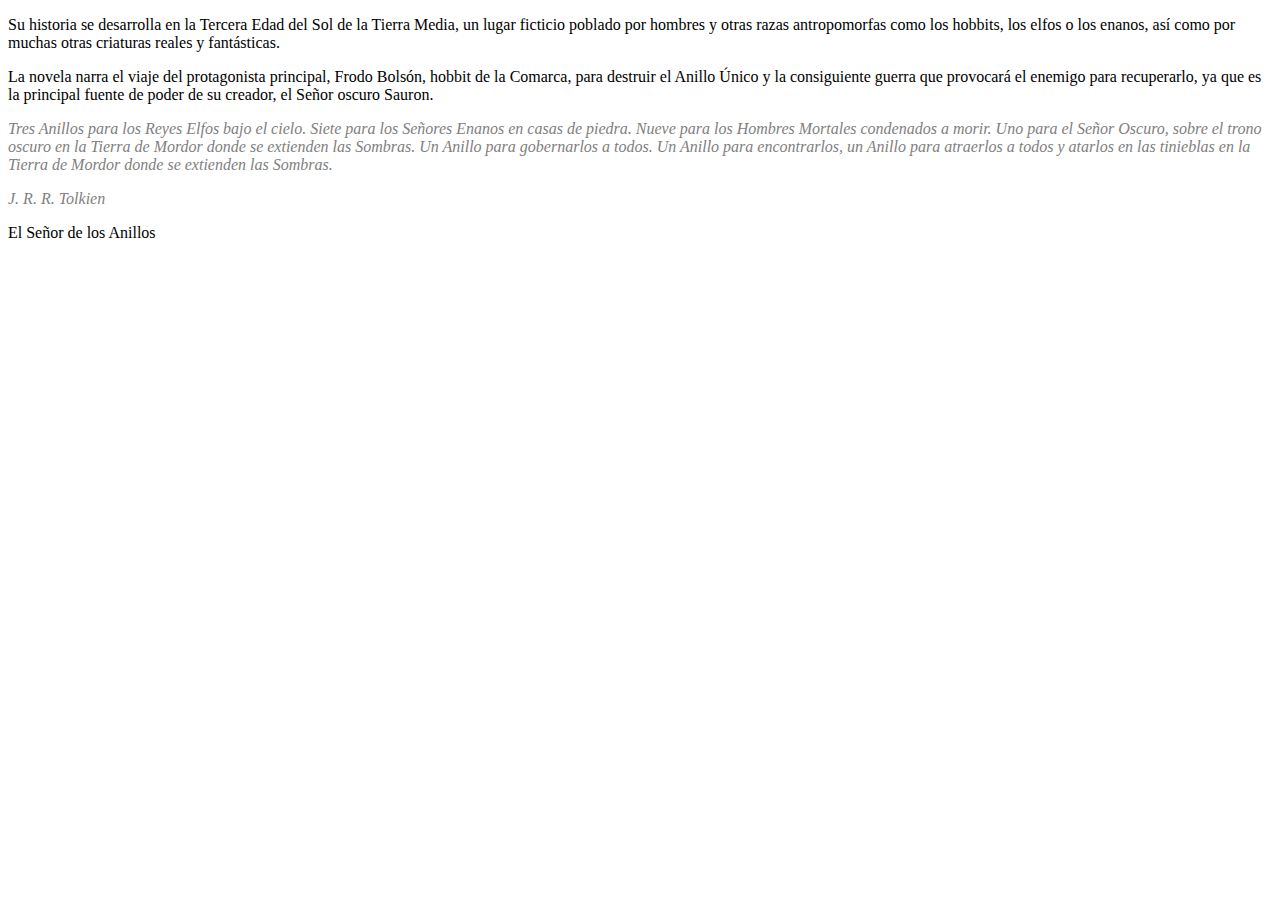
<file: css/3reto/index.html>
<!DOCTYPE html>
<html lang="en">
  <head>
    <meta charset="UTF-8" />
    <meta http-equiv="X-UA-Compatible" content="IE=edge" />
    <meta name="viewport" content="width=device-width, initial-scale=1.0" />
    <link rel="stylesheet" href="style.css" />
    <title>Selectores</title>
  </head>
  <body>
    <main>
      <p>
        Su historia se desarrolla en la Tercera Edad del Sol de la Tierra Media,
        un lugar ficticio poblado por hombres y otras razas antropomorfas como
        los hobbits, los elfos o los enanos, así como por muchas otras criaturas
        reales y fantásticas.
      </p>
      <p>
        La novela narra el viaje del protagonista principal, Frodo Bolsón,
        hobbit de la Comarca, para destruir el Anillo Único y la consiguiente
        guerra que provocará el enemigo para recuperarlo, ya que es la principal
        fuente de poder de su creador, el Señor oscuro Sauron.
      </p>
      <section>
        <p>
          Tres Anillos para los Reyes Elfos bajo el cielo. Siete para los
          Señores Enanos en casas de piedra. Nueve para los Hombres Mortales
          condenados a morir. Uno para el Señor Oscuro, sobre el trono oscuro en
          la Tierra de Mordor donde se extienden las Sombras. Un Anillo para
          gobernarlos a todos. Un Anillo para encontrarlos, un Anillo para
          atraerlos a todos y atarlos en las tinieblas en la Tierra de Mordor
          donde se extienden las Sombras.
        </p>
        <p>J. R. R. Tolkien</p>
        <span>El Señor de los Anillos</span>
      </section>
    </main>
  </body>
</html>
</file>
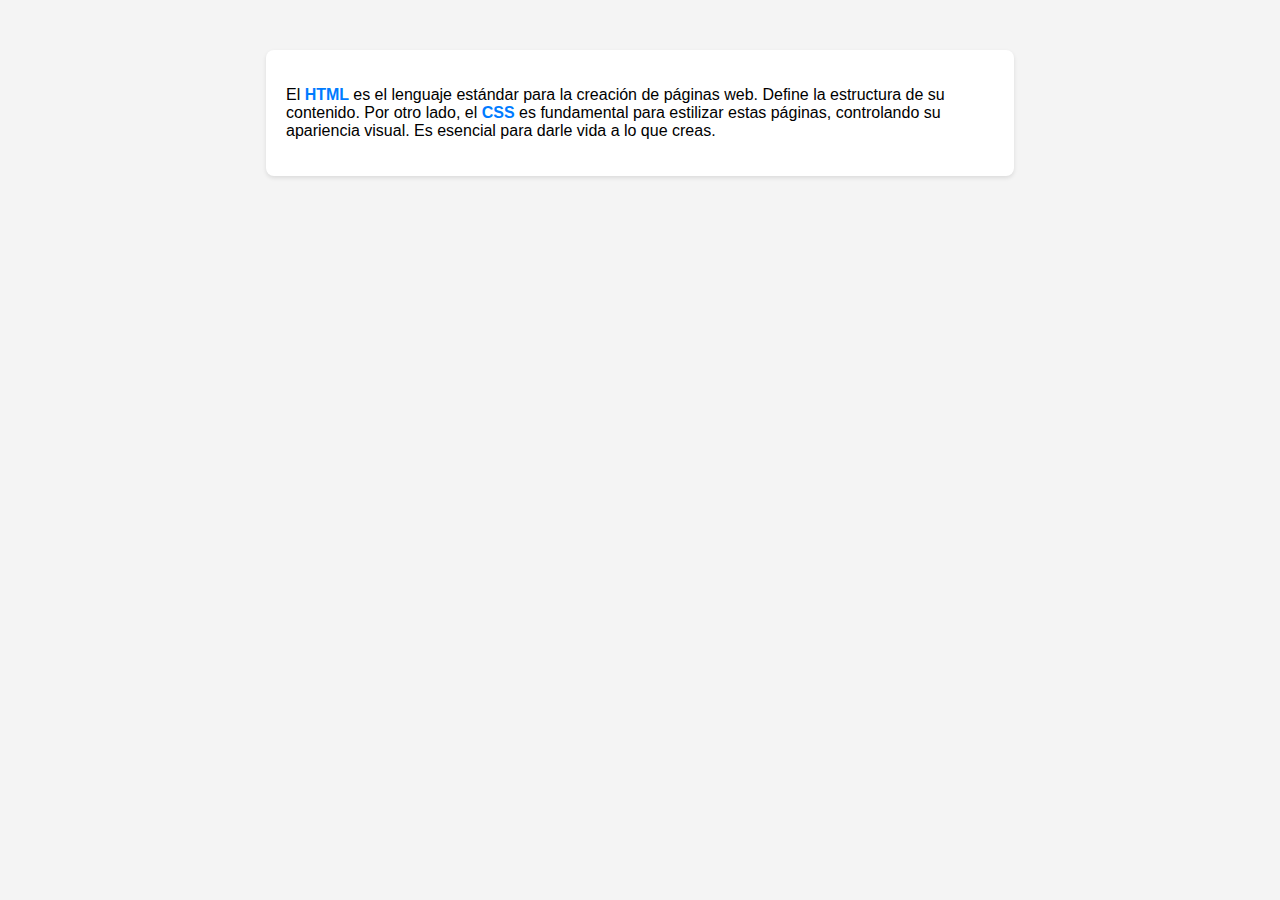
<file: css/6reto/index.html>
<!DOCTYPE html>
<html lang="es">
<head>
    <meta charset="UTF-8">
    <meta name="viewport" content="width=device-width, initial-scale=1.0">
    <title>Párrafo con Tooltip</title>
    <link rel="stylesheet" href="style.css">
</head>
<body>
    <div class="contenedor-parrafo">
        <p>
            El
            <span class="tooltip-trigger">HTML
                <span class="tooltip-text">HyperText Markup Language: Lenguaje de marcado para crear páginas web.</span>
            </span>
            es el lenguaje estándar para la creación de páginas web. Define la estructura de su contenido. Por otro lado, el
            <span class="tooltip-trigger">CSS
                <span class="tooltip-text">Cascading Style Sheets: Lenguaje para describir la presentación de un documento escrito en HTML.</span>
            </span>
            es fundamental para estilizar estas páginas, controlando su apariencia visual. Es esencial para darle vida a lo que creas.
        </p>
    </div>
</body>
</html>
</file>
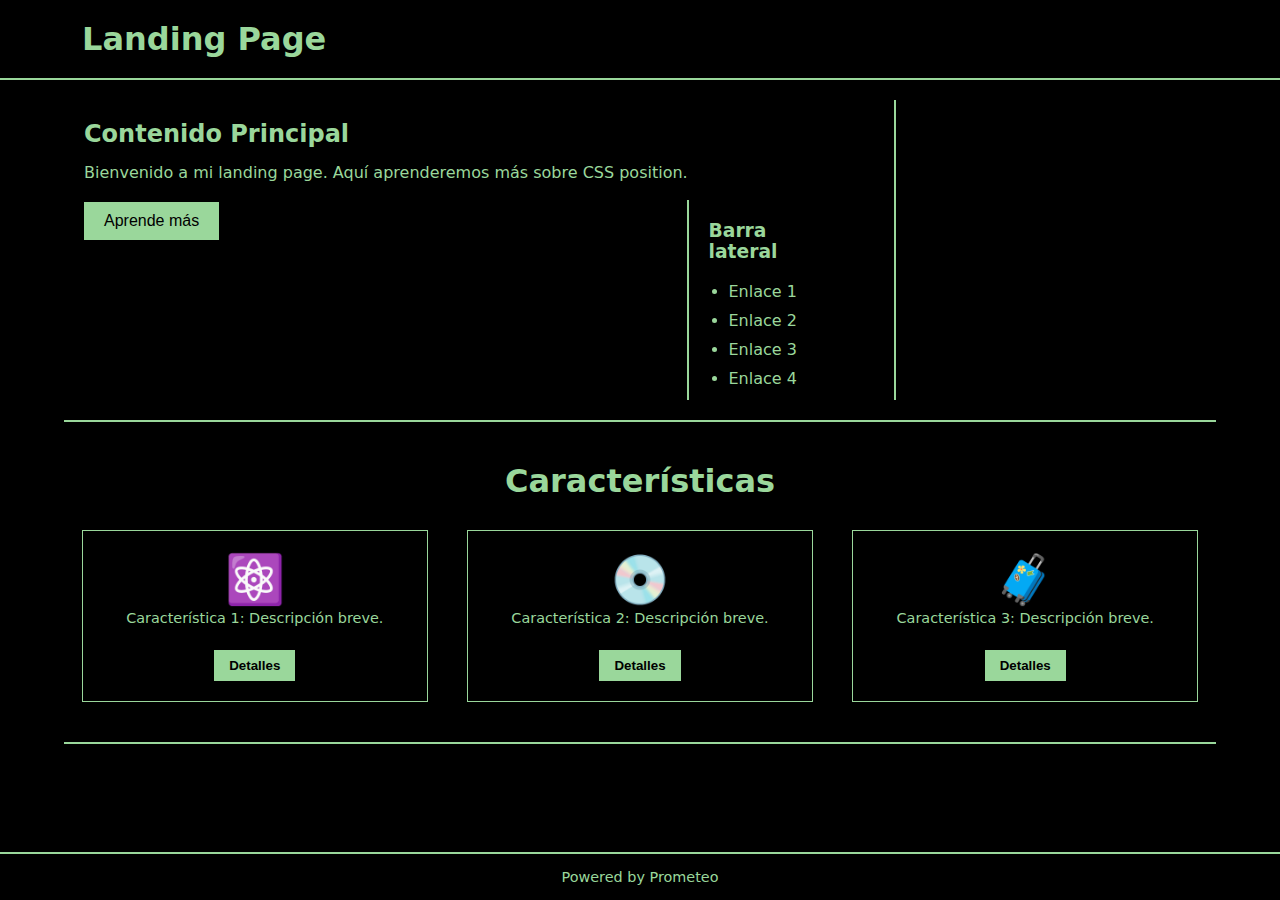
<file: css/entrega_posic/index.html>
<!DOCTYPE html>
<html lang="es">
  <head>
    <meta charset="UTF-8" />
    <meta name="viewport" content="width=device-width, initial-scale=1.0" />
    <link rel="stylesheet" href="style.css" />
    <title>Landing Page</title>
  </head>
  <body>
    <header>
      <h1>Landing Page</h1>
    </header>
    <main>
      <section class="content">
        <h2>Contenido Principal</h2>
        <p>
          Bienvenido a mi landing page. Aquí aprenderemos más sobre CSS
          position.
        </p>
        <button>Aprende más</button>
      </section>
      <aside class="sidebar">
        <h3>Barra lateral</h3>
        <ul>
          <li>Enlace 1</li>
          <li>Enlace 2</li>
          <li>Enlace 3</li>
          <li>Enlace 4</li>
          <li>Enlace 5</li>
          <li>Enlace 6</li>
        </ul>
      </aside>
    </main>
    <section class="features">
      <h2>Características</h2>
      <div class="feature">
        <span>⚛️</span>
        <p>Característica 1: Descripción breve.</p>
        <button>Detalles</button>
      </div>
      <div class="feature">
        <span>💿</span>
        <p>Característica 2: Descripción breve.</p>
        <button>Detalles</button>
      </div>
      <div class="feature">
        <span>🧳</span>
        <p>Característica 3: Descripción breve.</p>
        <button>Detalles</button>
      </div>
    </section>
    <footer>
      <p>Powered by Prometeo</p>
    </footer>
  </body>
</html>
</file>
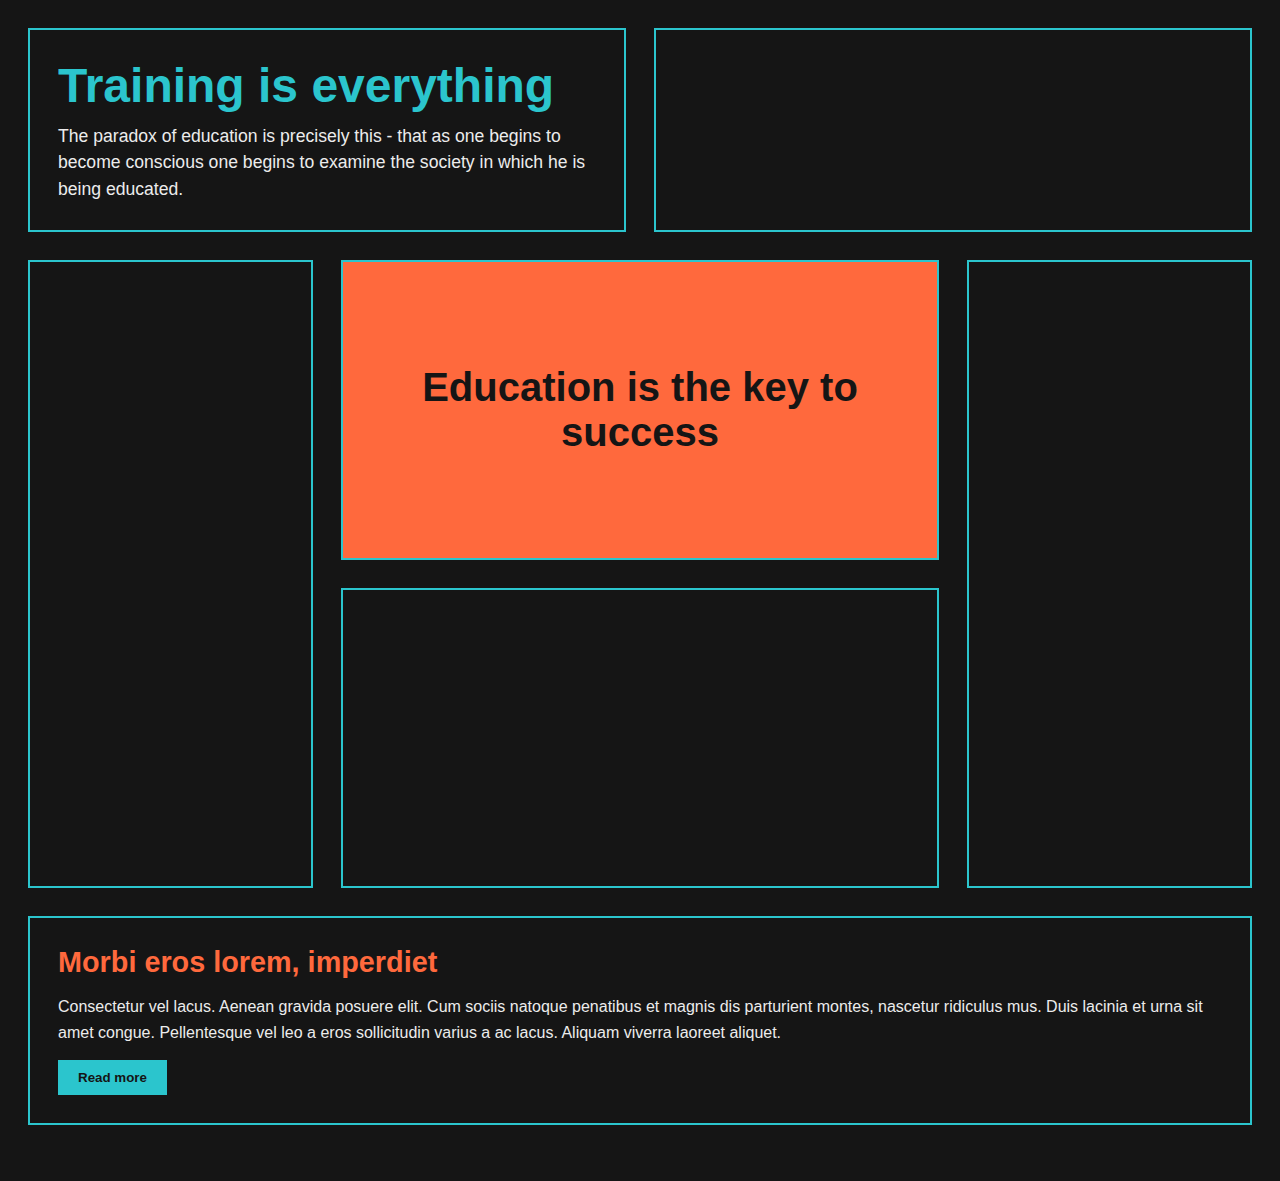
<file: css/Grid/index.html>
<!DOCTYPE html>
<html lang="en">
  <head>
    <meta charset="UTF-8" />
    <meta name="viewport" content="width=device-width, initial-scale=1.0" />
    <link rel="stylesheet" href="style.css" />
    <title>Grid</title>
  </head>
  <body>
    <header>
      <h1>Training is everything</h1>
      <p>
        The paradox of education is precisely this - that as one begins to
        become conscious one begins to examine the society in which he is being
        educated.
      </p>
    </header>
    <section class="school"></section>
    <section class="student"></section>
    <main><h2>Education is the key to success</h2></main>
    <section class="time"></section>
    <section class="alumni"></section>
    <footer>
      <h3>Morbi eros lorem, imperdiet</h3>
      <p>
        Consectetur vel lacus. Aenean gravida posuere elit. Cum sociis natoque
        penatibus et magnis dis parturient montes, nascetur ridiculus mus. Duis
        lacinia et urna sit amet congue. Pellentesque vel leo a eros
        sollicitudin varius a ac lacus. Aliquam viverra laoreet aliquet.
      </p>
      <button>Read more</button>
    </footer>
  </body>
</html>
</file>
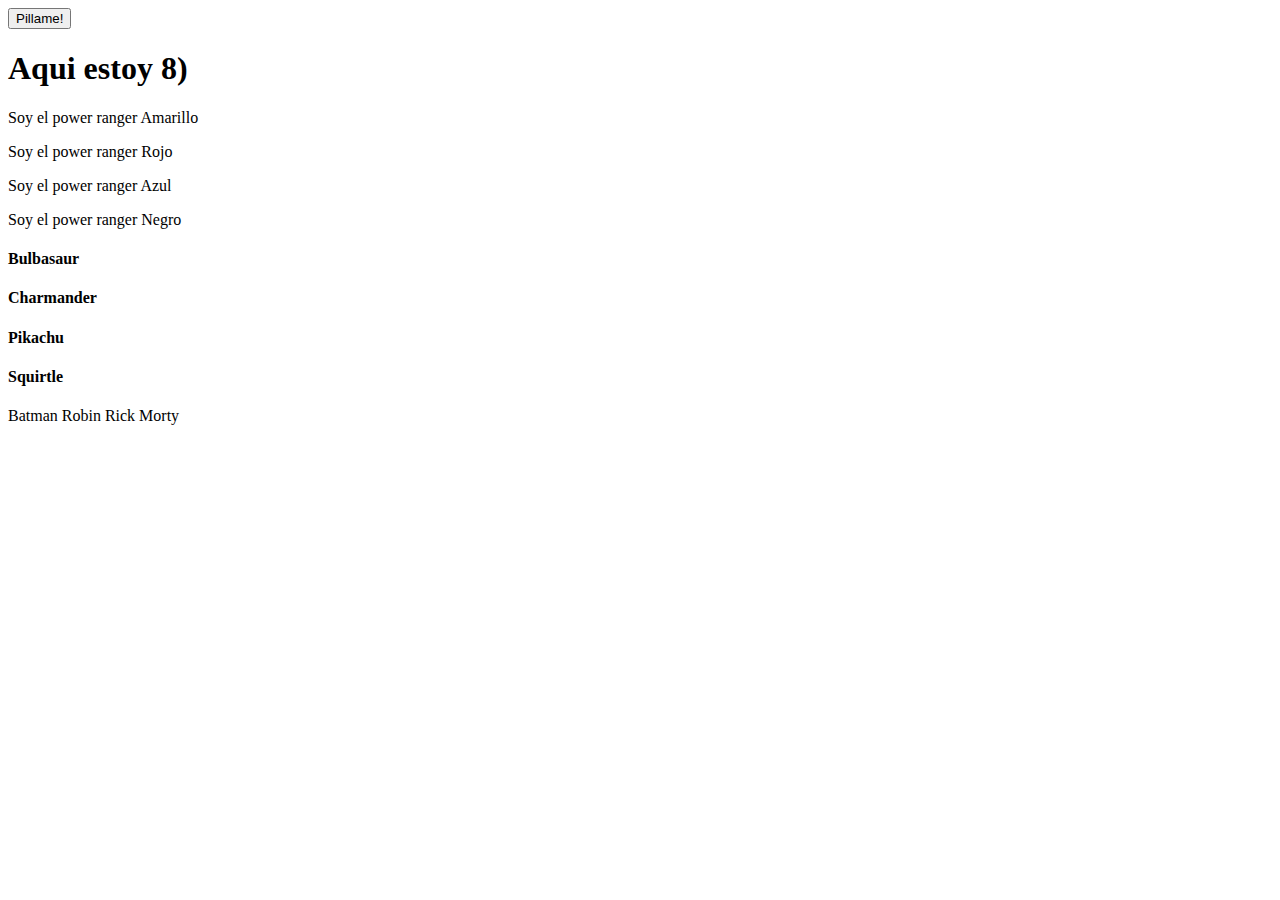
<file: DOM/ejerciciosdomjs/ejercicio1/index.html>
<!DOCTYPE html>
<html lang="en">
<head>
    <meta charset="UTF-8">
    <meta name="viewport" content="width=device-width, initial-scale=1.0">
    <title>Document</title>
</head>
<body>
    <button class="showme">Pillame!</button>
		<h1 id="pillado">Aqui estoy 8)</h1>
		<p>Soy el power ranger Amarillo</p>
    <p>Soy el power ranger Rojo</p>
    <p>Soy el power ranger Azul</p>
    <p>Soy el power ranger Negro</p>
		<h4 class="pokemon">Bulbasaur</h4>
    <h4 class="pokemon">Charmander</h4>
    <h4 class="pokemon">Pikachu</h4>
    <h4 class="pokemon">Squirtle</h4>
		<span data-function="testMe">Batman</span>
    <span data-function="testMe">Robin</span>
    <span data-function="testMe">Rick</span>
    <span data-function="testMe">Morty</span>
    <script src="script.js"></script>
  </body>
</html>
</file>
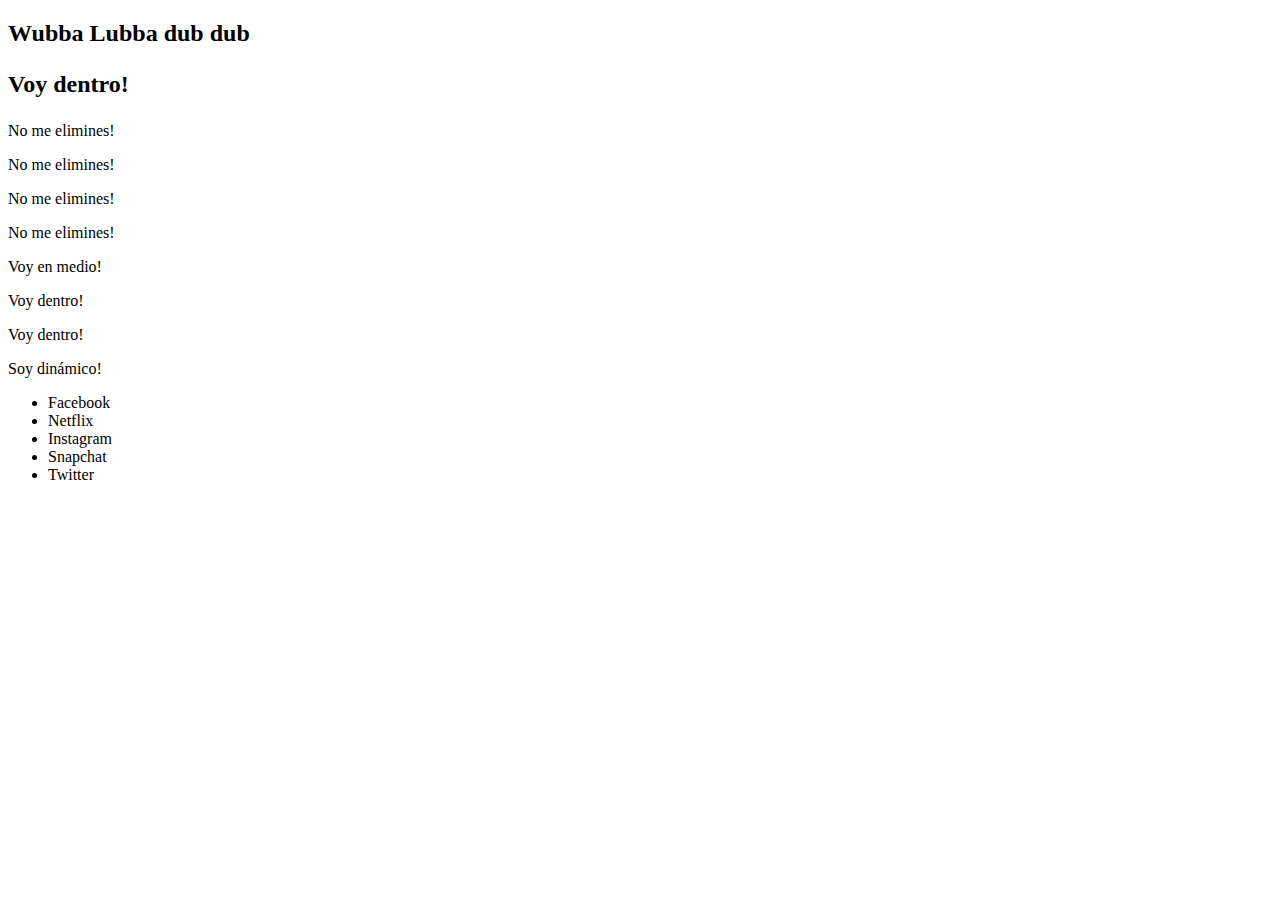
<file: DOM/ejerciciosdomjs/ejercicio2/index.html>
<!DOCTYPE html>
<html lang="en">
<head>
    <meta charset="UTF-8">
    <meta name="viewport" content="width=device-width, initial-scale=1.0">
    <title>Document</title>
</head>
<body>

	<h2 class="fn-insert-here"></h2>
	<p class="fn-remove-me">Eliminame!</p>
  <p>No me elimines!</p>
  <p>No me elimines!</p>
  <p class="fn-remove-me">Eliminame!</p>
  <p>No me elimines!</p>
  <p class="fn-remove-me">Eliminame!</p>
  <p class="fn-remove-me">Eliminame!</p>
  <p>No me elimines!</p>
	<div></div><div></div>
	<div class="fn-insert-here"></div>
  <div class="fn-insert-here"></div>
  <script src="script.js"></script>

</body>
</html>
</file>
<file: css/3reto/style.css>
section p {
    color: grey;
    font-style: italic;
  }
</file>
<file: css/6reto/style.css>
body {
    font-family: sans-serif;
    margin: 50px;
    background-color: #f4f4f4;
}

.contenedor-parrafo {
    position: relative;
    width: 60%;
    margin: 0 auto;
    background-color: white;
    padding: 20px;
    border-radius: 8px;
    box-shadow: 0 2px 4px rgba(0, 0, 0, 0.1);
}

.tooltip-trigger {
    position: relative;
    /* Necesario para que el tooltip se posicione en relación a esta palabra */
    color: #007bff;
    font-weight: bold;
    cursor: help;
}

.tooltip-text {
    visibility: hidden;
    width: 160px;
    background-color: #333;
    color: #fff;
    text-align: center;
    border-radius: 6px;
    padding: 8px 0;
    position: absolute;
    z-index: 1;
    bottom: 125%; /* Posiciona el tooltip encima de la palabra */
    left: 50%;
    margin-left: -80px; /* Centra el tooltip */
    opacity: 0;
    transition: opacity 0.3s;
}

.tooltip-text::after {
    content: "";
    position: absolute;
    top: 100%; /* Flecha apuntando hacia abajo */
    left: 50%;
    margin-left: -5px;
    border-width: 5px;
    border-style: solid;
    border-color: #333 transparent transparent transparent;
}

.tooltip-trigger:hover .tooltip-text {
    visibility: visible;
    opacity: 1;
}
</file>
<file: css/entrega_posic/style.css>
* {
    margin: 0;
    padding: 0;
    box-sizing: border-box;
  }
  
  body {
    font-family: system-ui, -apple-system, BlinkMacSystemFont, "Segoe UI", Roboto,
      Oxygen, Ubuntu, Cantarell, "Open Sans", "Helvetica Neue", sans-serif;
    min-height: 100vh;
    background-color: #000000;
    color: #9ad79b;
    padding-top: 80px;
    padding-bottom: 60px;
    position: relative;
  }
  
  header {
    position: fixed;
    top: 0;
    left: 0;
    width: 100%;
    background-color: #000000;
    color: #9ad79b;
    padding: 20px;
    text-align: left;
    border-bottom: 2px solid #9ad79b;
    z-index: 1000;
  }
  
  header h1 {
    font-size: 2em;
    margin-left: 5%;
  }
  
  main {
      position: relative;
      width: 65%;
      margin-left: 5%;
      padding: 20px;
      background-color: #000000;
      color: #9ad79b;
      border-right: 2px solid #9ad79b;
      min-height: 300px;
      overflow-y: auto;
      top: 20px;
  }
  
  main section.content {
      position: relative;
      padding-bottom: 20px;
  }
  
  main section.content h2 {
      color: #9ad79b;
      margin-bottom: 15px;
  }
  
  main section.content p {
      margin-bottom: 20px;
  }
  
  main section.content button {
      background-color: #9ad79b;
      color: #000000;
      padding: 10px 20px;
      border: none;
      cursor: pointer;
      font-size: 1em;
  }
  
  main section.content button:hover {
      background-color: #7ab37b;
  }
  
  aside.sidebar {
    position: absolute;
    top: 100px;
    right: 5%;
    width: 20%;
    background-color: #000000;
    color: #9ad79b;
    padding: 20px;
    border-left: 2px solid #9ad79b;
    min-height: 300px;
  }
  
  aside.sidebar h3 {
      color: #9ad79b;
      margin-bottom: 15px;
  }
  
  aside.sidebar ul {
      list-style-type: disc;
      margin-left: 20px;
  }
  
  aside.sidebar li {
      padding: 5px 0;
  }
  
  section.features {
      position: relative;
      padding: 40px 0;
      text-align: center;
      background-color: #000000;
      margin-top: 40px;
      border-top: 2px solid #9ad79b;
      border-bottom: 2px solid #9ad79b;
      width: 90%;
      margin-left: auto;
      margin-right: auto;
  }
  
  section.features h2 {
      color: #9ad79b;
      margin-bottom: 30px;
      font-size: 2em;
  }
  
  div.feature {
      position: relative;
      width: 30%;
      margin: 0 1.5%;
      padding: 20px;
      background-color: #000000;
      color: #9ad79b;
      border: 1px solid #9ad79b;
      display: inline-block;
      vertical-align: top;
  }
  
  div.feature span {
      font-size: 3em;
      margin-bottom: 15px;
  }
  
  div.feature p {
      font-size: 0.9em;
      line-height: 1.5;
      margin-bottom: 20px;
  }
  
  div.feature button {
      background-color: #9ad79b;
      color: #000000;
      padding: 8px 15px;
      border: none;
      cursor: pointer;
      font-weight: bold;
  }
  
  div.feature button:hover {
      background-color: #7ab37b;
  }
  
  footer {
    position: fixed;
    bottom: 0;
    left: 0;
    width: 100%;
    background-color: #000000;
    color: #9ad79b;
    padding: 15px;
    text-align: center;
    border-top: 2px solid #9ad79b;
    z-index: 999;
  }
  
  footer p {
      margin: 0;
      font-size: 0.9em;
  }
</file>
<file: css/Grid/style.css>
:root {
  --primary-color: rgb(236, 236, 236);
  --secondary-color: rgb(21, 21, 21);
  --blue-color: #2bc5cd;
  --orange-color: #ff693d;
  --border: 2px solid var(--blue-color);
  --spacing: 28px;
  font-family: Arial, Helvetica, sans-serif;
}

* {
  margin: 0;
  padding: 0;
  box-sizing: border-box;
}

body {
  display: grid;
  grid-template-columns: 1fr 1fr 1fr 1fr;
  grid-template-rows: auto 300px 300px 1fr auto;
  gap: var(--spacing);
  min-height: 100vh;
  background-color: var(--secondary-color);
  color: var(--primary-color);
  padding: var(--spacing);
}

header {
  grid-column: 1 / 3;
  grid-row: 1 / 2;
  background-color: var(--secondary-color);
  color: var(--primary-color);
  padding: var(--spacing);
  border: var(--border);
  display: grid;
  align-content: center;
  justify-items: start;
}

header h1 {
  font-size: 3em;
  margin-bottom: 10px;
  color: var(--blue-color);
}

header p {
  font-size: 1.1em;
  line-height: 1.5;
}

.school {
  grid-column: 3 / 5;
  grid-row: 1 / 2;
  background-image: url(https://images03.nicepage.com/c461c07a441a5d220e8feb1a/d8ce469044b958508f4bdbab/blueschoolbackpackwithessentialsupplies_232148207678.jpg);
  background-size: cover;
  background-position: center;
  border: var(--border);
}

.student {
  grid-column: 1 / 2;
  grid-row: 2 / 4;
  background-image: url(https://images03.nicepage.com/c461c07a441a5d220e8feb1a/9e4ce16148dd5cbeb1065410/89f80abe-6acd-d8dc-a341-3e571206975b.jpg);
  background-size: cover;
  background-position: center;
  border: var(--border);
}

main {
  grid-column: 2 / 4;
  grid-row: 2 / 3;
  background-color: var(--orange-color);
  color: var(--secondary-color);
  padding: var(--spacing);
  display: grid;
  align-content: center;
  justify-items: center;
  text-align: center;
  border: var(--border);
}

main h2 {
  font-size: 2.5em;
  color: var(--secondary-color);
}

.time {
  grid-column: 4 / 5;
  grid-row: 2 / 4;
  background-image: url(https://images03.nicepage.com/c461c07a441a5d220e8feb1a/773a5aa425b1502aaac14708/f2b45624-c8f6-3aa0-0ee4-58adda3c89b0.jpg);
  background-size: cover;
  background-position: center;
  border: var(--border);
}

.alumni {
  grid-column: 2 / 4;
  grid-row: 3 / 4;
  background-image: url(https://images03.nicepage.com/c461c07a441a5d220e8feb1a/89993ff69c3e5244ad2bf1ba/blondestudentgirlissmilingholdingfoldernotebookherhandsuniversitybackground_101969664.jpg);
  background-size: cover;
  background-position: center;
  border: var(--border);
}

footer {
  grid-column: 1 / 5;
  grid-row: 4 / 5;
  background-color: var(--secondary-color);
  color: var(--primary-color);
  padding: var(--spacing);
  border: var(--border);
  display: grid;
  grid-template-columns: 1fr;
  grid-template-rows: auto auto auto;
  gap: 15px;
  align-items: start;
  justify-items: start;
}

footer h3 {
  font-size: 1.8em;
  color: var(--orange-color);
}

footer p {
  line-height: 1.6;
}

footer button {
  background-color: var(--blue-color);
  color: var(--secondary-color);
  padding: 10px 20px;
  border: none;
  cursor: pointer;
  font-weight: bold;
  transition: background-color 0.3s ease;
}

footer button:hover {
  background-color: #209aa0;
}


/* Responsive Design con Grid */

@media (max-width: 1024px) {
  body {
    grid-template-columns: 1fr 1fr;
    grid-template-rows: auto 300px 300px 300px auto;
  }

  header {
    grid-column: 1 / 3;
    grid-row: 1 / 2;
  }

  .school {
    grid-column: 1 / 2;
    grid-row: 2 / 3;
  }

  .student {
    grid-column: 2 / 3;
    grid-row: 2 / 3;
  }

  main {
    grid-column: 1 / 3;
    grid-row: 3 / 4;
  }

  .time {
    grid-column: 1 / 2;
    grid-row: 4 / 5;
  }

  .alumni {
    grid-column: 2 / 3;
    grid-row: 4 / 5;
  }

  footer {
    grid-column: 1 / 3;
    grid-row: 5 / 6;
  }
}

@media (max-width: 768px) {
  body {
    grid-template-columns: 1fr;
    grid-template-rows: repeat(6, auto);
    gap: var(--spacing) / 2;
    padding: var(--spacing) / 2;
  }

  header,
  .school,
  .student,
  main,
  .time,
  .alumni,
  footer {
    grid-column: 1 / 2;
    grid-row: auto;
    min-height: 250px;
    padding: calc(var(--spacing) / 2);
    display: grid;
    align-content: center;
    justify-items: center;
    text-align: center;
  }

  header h1 {
    font-size: 2.5em;
  }

  main h2 {
    font-size: 2em;
  }

  footer h3 {
    font-size: 1.5em;
  }

  header p, footer p {
    font-size: 1em;
  }
}

@media (max-width: 480px) {
    header h1 {
        font-size: 2em;
    }

    main h2 {
        font-size: 1.8em;
    }

    footer h3 {
        font-size: 1.2em;
    }

    header p, footer p {
        font-size: 0.9em;
    }

    footer button {
        padding: 8px 15px;
        font-size: 0.9em;
    }
}
</file>
